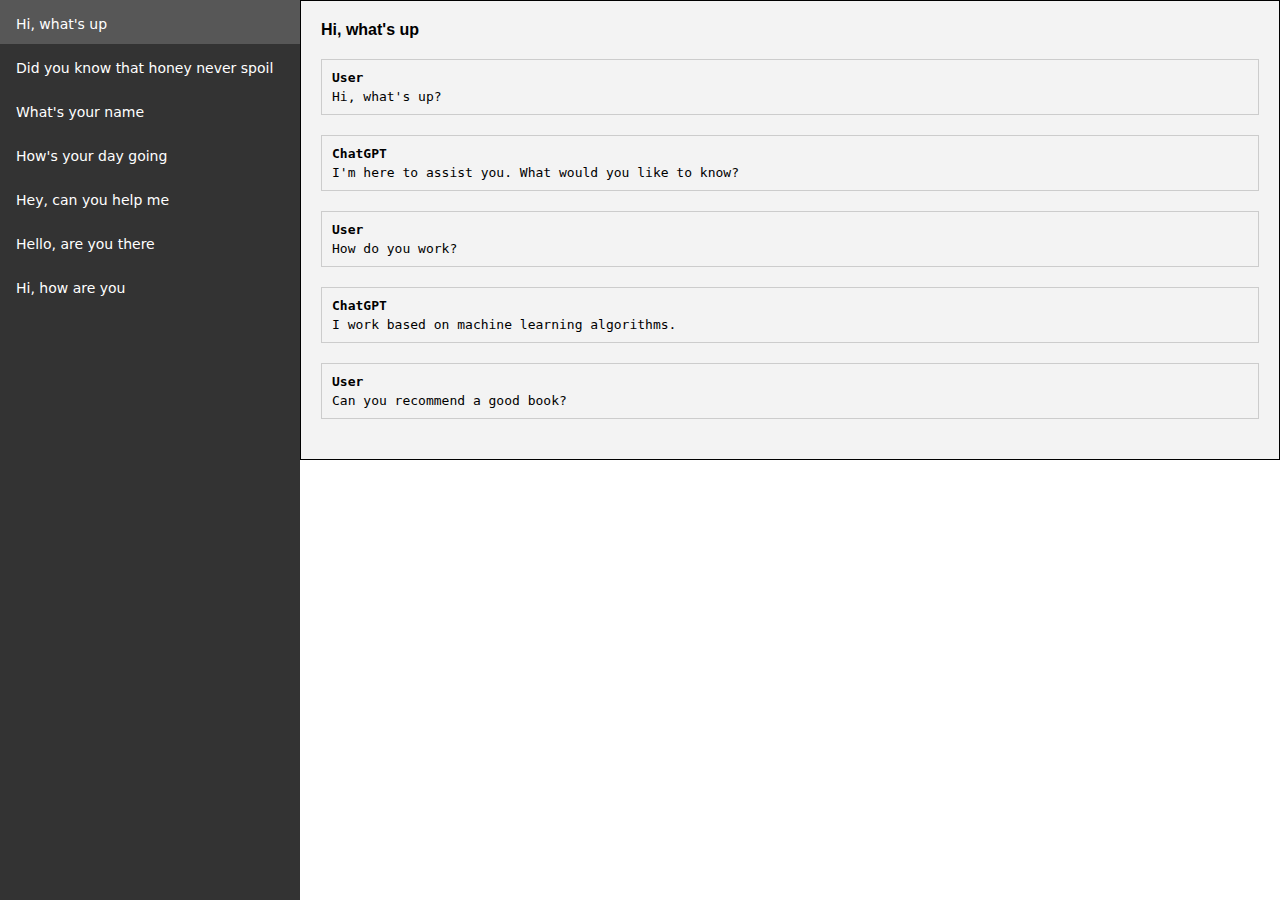
<file: index.html>
<html>

    <head>
        <title>Convonaut: ChatGPT Archive Navigator</title>
        <link href="styles.css" rel="stylesheet" />
        <script src="script.js"></script>
    </head>

    <body>
        <div class="sidebar">
            <!-- Navigation list will be rendered here -->
        </div>
        <div id="root" style="margin-left: 300px;">
            <!-- Conversations will be rendered here -->
        </div>
    </body>

</html>
</file>
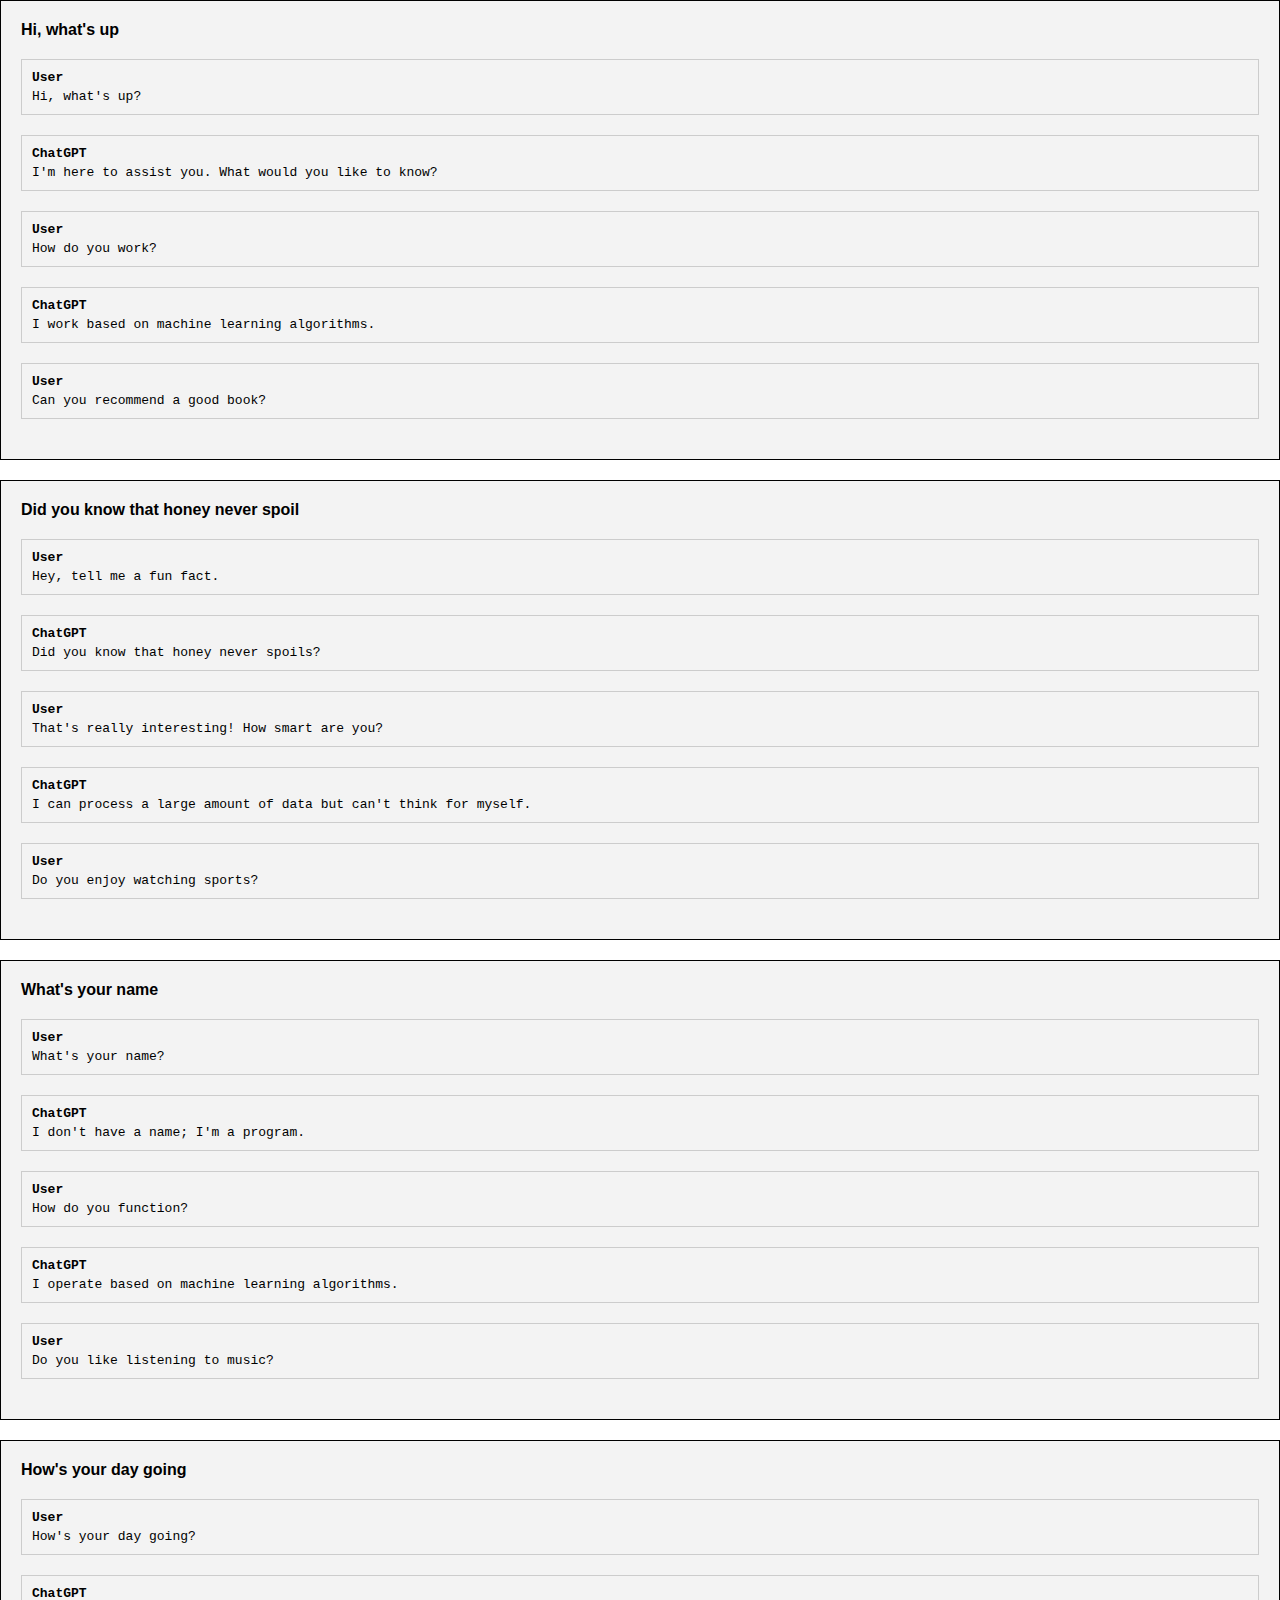
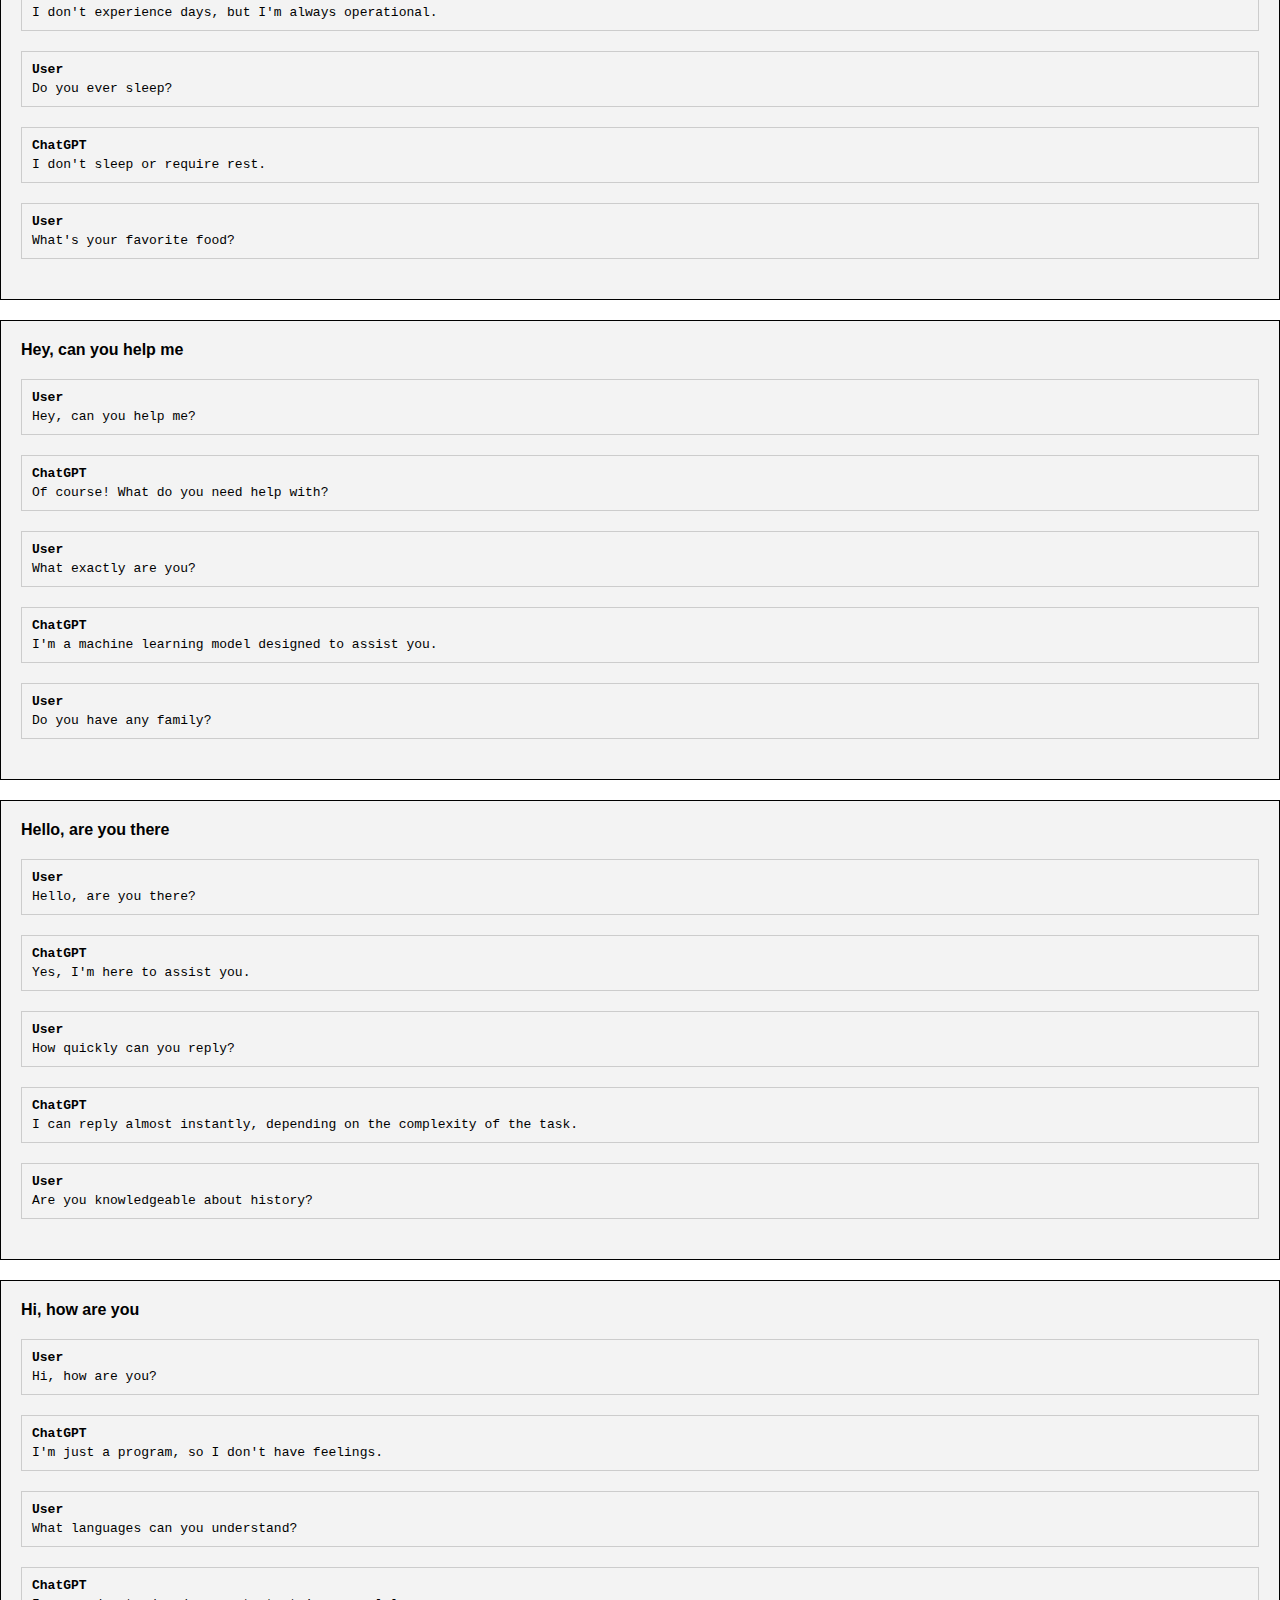
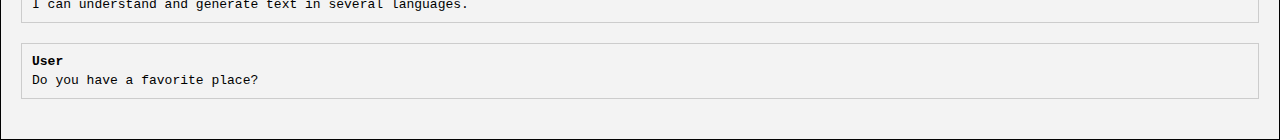
<file: chat.html>
<html>
  <head>
    <title>ChatGPT Data Export</title>
    <link href="styles.css" rel="stylesheet"/>
    <script src="script.js"></script>
  </head>
  <body>
    <div id="root"></div>
  </body>
</html>
</file>
<file: styles.css>
body {
    margin: 0px;
}

h4 {
    font-family: sans-serif;
    margin: 0;
}

#root {
    display: flex;
    flex-direction: column;
    gap: 20px;
}

.conversation {
    border: 1px solid black;
    padding: 20px;
    background-color: #f3f3f3;
}

.message {
    white-space: pre-wrap;
    margin: 20px 0;
    padding: 10px;
    border: 1px solid #ccc;
}

.author {
    font-weight: bold;
    margin-bottom: 4px;
}

.author::first-letter {
    text-transform: uppercase;
}

.sidebar {
    width: 300px;
    background-color: #333;
    position: fixed;
    height: 100%;
    overflow: auto;
}

.sidebar a {
    display: block;
    color: white;
    padding: 16px;
    text-decoration: none;
    box-sizing: border-box;
    font-family: Söhne, ui-sans-serif, system-ui, -apple-system, "Segoe UI", Roboto, Ubuntu, Cantarell, "Noto Sans", sans-serif, "Helvetica Neue", Arial, "Apple Color Emoji", "Segoe UI Emoji", "Segoe UI Symbol", "Noto Color Emoji";
    font-size: 14px;
    height: 44px;
    white-space: nowrap;
    overflow-y: hidden;
    overflow-x: hidden;
}

.sidebar a:hover {
    background-color: #575757;
}
</file>
